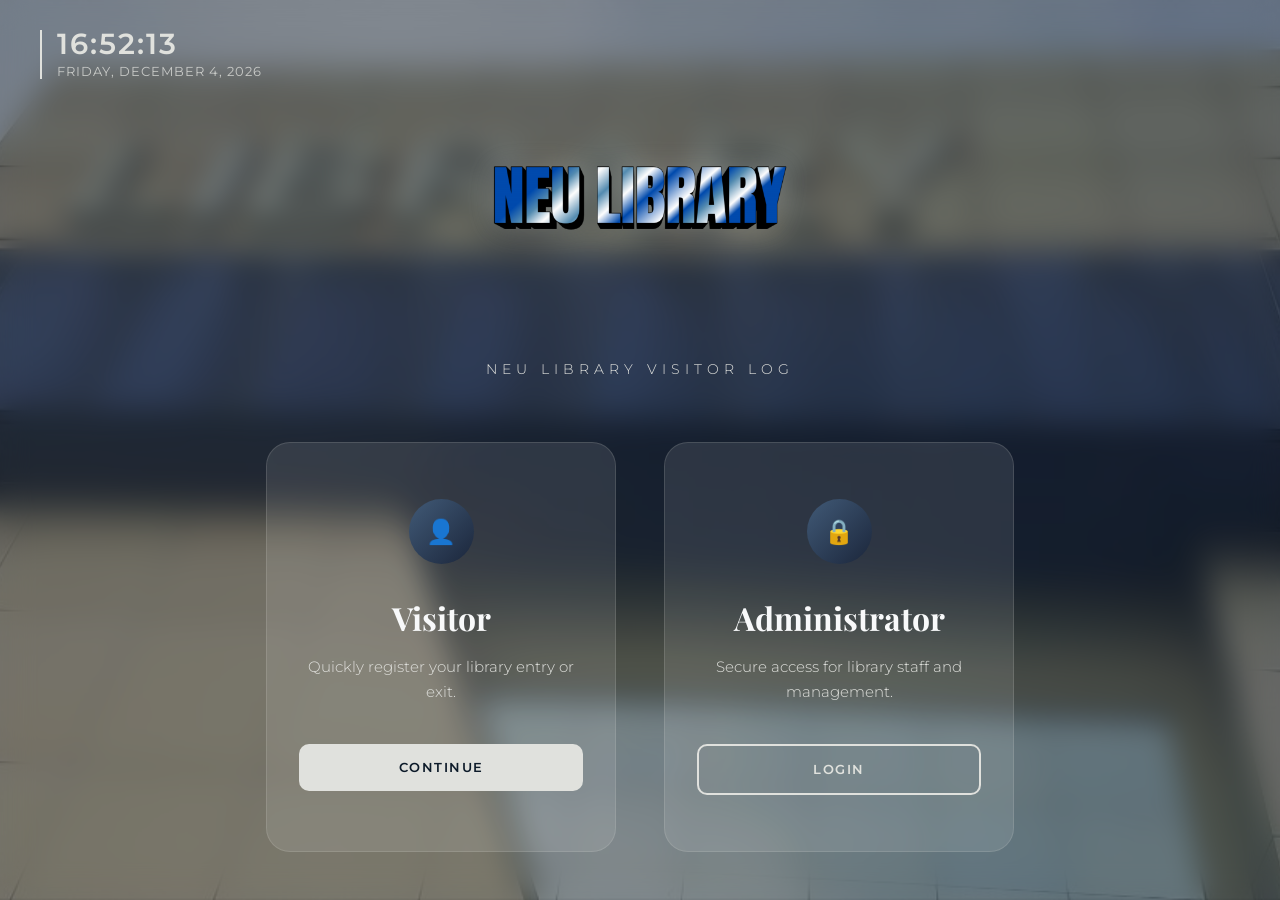
<file: index.html>
<!DOCTYPE html>
<html lang="en">
<head>
    <meta charset="UTF-8">
    <meta name="viewport" content="width=device-width, initial-scale=1.0">
    <title>NEU Library | Visitor Log</title>
    <link href="https://fonts.googleapis.com/css2?family=Montserrat:wght@300;400;600&family=Playfair+Display:ital,wght@0,600;1,600&display=swap" rel="stylesheet">
    <link rel="stylesheet" href="libraryLanding.css">
</head>
<body>
    <div id="datetime-container" class="datetime-display">
        <div id="current-time">00:00:00</div>
        <div id="current-date">Loading date...</div>
    </div>

    <div class="background-container">
        <div class="frosted-overlay"></div>
    </div>

    <main class="landing-content">
        <header class="hero-section">
            <div class="logo-wrapper">
                <img src="images/neuliblogo.png" alt="NEU Library Logo" class="main-logo">
            </div>
            <p class="subtitle">NEU LIBRARY VISITOR LOG</p>
        </header>

        <div class="selection-container">
            <div class="login-card" onclick="navigateTo('visitor')">
                <div class="icon-circle">👤</div>
                <h2 class="card-title">Visitor</h2>
                <p class="card-text">Quickly register your library entry or exit.</p>
                <button class="btn-primary">Continue</button>
            </div>

            <div class="login-card" onclick="navigateTo('admin')">
                <div class="icon-circle">🔒</div>
                <h2 class="card-title">Administrator</h2>
                <p class="card-text">Secure access for library staff and management.</p>
                <button class="btn-outline">Login</button>
            </div>
        </div>
    </main>

    <script src="main.js"></script>
</body>
</html>
</file>
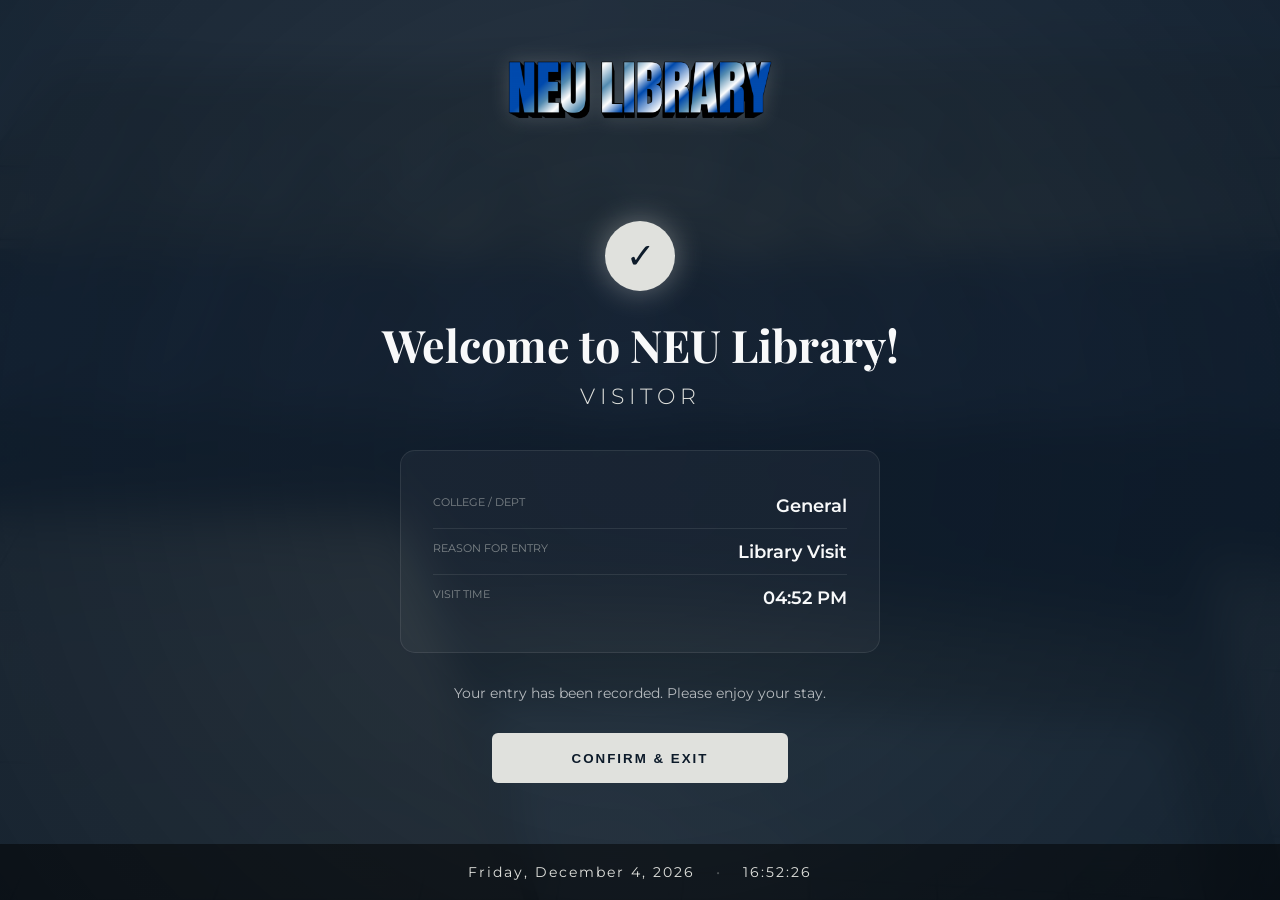
<file: VisitorLogin/visitorEntry.html>
<!DOCTYPE html>
<html lang="en">
<head>
    <meta charset="UTF-8">
    <meta name="viewport" content="width=device-width, initial-scale=1.0">
    <title>Entry Confirmed | NEU Library</title>
    <link href="https://fonts.googleapis.com/css2?family=Montserrat:wght@300;400;600&family=Playfair+Display:ital,wght@0,600;1,600&display=swap" rel="stylesheet">
    <link rel="stylesheet" href="visitorEntry.css">
</head>
<body>
    <header class="logo-header">
        <img src="../images/neuliblogolarge.png" alt="NEU Library Logo" class="centered-logo">
    </header>

    <div class="background-container">
        <div class="frosted-overlay"></div>
    </div>

    <main class="entry-content">
        <div class="status-icon-wrapper">
            <div class="check-icon">✓</div>
        </div>

        <h1 class="welcome-text">Welcome to NEU Library!</h1>
        <h2 id="visitor-name" class="visitor-display">Visitor Name</h2>

        <div class="info-summary">
            <div class="info-item">
                <span class="label">College / Dept</span>
                <span id="display-college" class="value">---</span>
            </div>
            <div class="info-item">
                <span class="label">Reason for Entry</span>
                <span id="display-reason" class="value">---</span>
            </div>
            <div class="info-item">
                <span class="label">Visit Time</span>
                <span id="display-time" class="value">00:00 AM</span>
            </div>
        </div>

        <p class="instruction-text">Your entry has been recorded. Please enjoy your stay.</p>
        
        <button onclick="finishEntry()" class="btn-finish">Confirm & Exit</button>
    </main>

    <footer class="main-footer">
        <div class="footer-clock">
            <span id="current-date">Loading date...</span>
            <span class="dot-separator">•</span>
            <span id="current-time">00:00:00</span>
        </div>
    </footer>

    <script src="../main.js"></script>
    <script src="visitorEntry.js"></script>
</body>
</html>
</file>
<file: libraryLanding.css>
:root {
    --midnight-blue: #0D1B2A;
    --oxford-blue: #1B263B;
    --silver-metallic: #E0E1DD;
    --platinum: #F8F9FA;
    --glass-fill: rgba(255, 255, 255, 0.1);
}

* {
    margin: 0;
    padding: 0;
    box-sizing: border-box;
}

body {
    height: 100vh;
    display: flex;
    justify-content: center;
    align-items: center;
    overflow: hidden;
    background-color: var(--midnight-blue);
    font-family: 'Montserrat', sans-serif;
}

.datetime-display {
    position: absolute;
    top: 30px;
    left: 40px;
    color: var(--silver-metallic);
    z-index: 10;
    text-align: left;
    border-left: 2px solid var(--silver-metallic);
    padding-left: 15px;
}

#current-time {
    font-size: 1.8rem;
    font-weight: 600;
    letter-spacing: 2px;
    line-height: 1;
}

#current-date {
    font-size: 0.8rem;
    text-transform: uppercase;
    letter-spacing: 1px;
    margin-top: 5px;
    opacity: 0.8;
}

.background-container {
    position: fixed;
    top: 0; left: 0;
    width: 100%; height: 100%;
    z-index: -1;
    background: url('images/landingbg.jpg') no-repeat center center/cover;
}

.frosted-overlay {
    width: 100%; height: 100%;
    background: rgba(13, 27, 42, 0.5); 
    backdrop-filter: blur(15px) saturate(120%);
}

.landing-content { text-align: center; z-index: 1; width: 90%; }
.logo-wrapper { margin-bottom: 0.5rem; }
.main-logo { max-width: 300px; height: auto; filter: drop-shadow(0 0 15px rgba(224, 225, 221, 0.2)); }
.subtitle { font-size: 0.9rem; font-weight: 300; letter-spacing: 5px; text-transform: uppercase; color: var(--silver-metallic); margin-bottom: 4rem; }

.selection-container { display: flex; gap: 3rem; justify-content: center; flex-wrap: wrap; }

.login-card {
    background: var(--glass-fill);
    border: 1px solid rgba(224, 225, 221, 0.15);
    padding: 3.5rem 2rem;
    border-radius: 24px;
    width: 350px; /* Slightly wider landing cards too */
    transition: all 0.4s cubic-bezier(0.175, 0.885, 0.32, 1.275);
    cursor: pointer;
}

.login-card:hover { transform: translateY(-12px); background: rgba(255, 255, 255, 0.18); border-color: var(--silver-metallic); box-shadow: 0 20px 40px rgba(0, 0, 0, 0.3); }

.icon-circle {
    background: linear-gradient(135deg, #415A77, #1B263B);
    width: 65px; height: 65px; border-radius: 50%;
    display: flex; align-items: center; justify-content: center;
    margin: 0 auto 2rem; font-size: 1.5rem; color: var(--silver-metallic);
}

.card-title { font-family: 'Playfair Display', serif; font-size: 2rem; color: var(--platinum); margin-bottom: 1rem; }
.card-text { font-size: 0.95rem; color: var(--silver-metallic); margin-bottom: 2.5rem; font-weight: 300; line-height: 1.6; }

button { font-family: 'Montserrat', sans-serif; font-weight: 600; text-transform: uppercase; letter-spacing: 1.5px; font-size: 0.8rem; padding: 1rem; border-radius: 10px; cursor: pointer; width: 100%; transition: 0.3s ease; }
.btn-primary { background-color: var(--silver-metallic); color: var(--midnight-blue); border: none; }
.btn-outline { background: transparent; border: 2px solid var(--silver-metallic); color: var(--silver-metallic); }
.btn-primary:hover { background-color: white; box-shadow: 0 0 20px rgba(255, 255, 255, 0.3); }
.btn-outline:hover { background: var(--silver-metallic); color: var(--midnight-blue); }
</file>
<file: VisitorLogin/visitorEntry.css>
:root {
    --midnight-blue: #0D1B2A;
    --silver-metallic: #E0E1DD;
    --platinum: #F8F9FA;
    --accent-glow: rgba(224, 225, 221, 0.4);
}

* {
    margin: 0;
    padding: 0;
    box-sizing: border-box;
}

body {
    height: 100vh;
    display: flex;
    flex-direction: column;
    background-color: var(--midnight-blue);
    font-family: 'Montserrat', sans-serif;
    color: var(--platinum);
    overflow: hidden;
}

/* CENTERED LOGO HEADER */
.logo-header {
    width: 100%;
    padding: 40px 0 20px;
    display: flex;
    justify-content: center;
    align-items: center;
    z-index: 10;
}

.centered-logo {
    height: 100px; /* Large, centered presence */
    width: auto;
    filter: drop-shadow(0 0 10px rgba(224, 225, 221, 0.2));
}

/* BACKGROUND & FROSTING */
.background-container {
    position: fixed;
    top: 0; left: 0; width: 100%; height: 100%;
    z-index: -1;
    background: url('../images/landingbg.jpg') no-repeat center center/cover;
}

.frosted-overlay {
    width: 100%; height: 100%;
    background: radial-gradient(circle, rgba(13, 27, 42, 0.85) 0%, rgba(13, 27, 42, 0.95) 100%);
    backdrop-filter: blur(20px);
}

/* MAIN CONTENT */
.entry-content {
    flex: 1;
    display: flex;
    flex-direction: column;
    justify-content: center;
    align-items: center;
    text-align: center;
    padding: 20px;
    z-index: 1;
}

.check-icon {
    font-size: 2.2rem;
    color: var(--midnight-blue);
    background: var(--silver-metallic);
    width: 70px;
    height: 70px;
    line-height: 70px;
    border-radius: 50%;
    margin-bottom: 1.5rem;
    box-shadow: 0 0 30px var(--accent-glow);
}

.welcome-text {
    font-family: 'Playfair Display', serif;
    font-size: 2.8rem;
    margin-bottom: 0.5rem;
}

.visitor-display {
    font-size: 1.4rem;
    font-weight: 300;
    color: var(--silver-metallic);
    letter-spacing: 5px;
    text-transform: uppercase;
    margin-bottom: 2.5rem;
}

.info-summary {
    width: 100%;
    max-width: 480px;
    background: rgba(255, 255, 255, 0.04);
    padding: 2rem;
    border-radius: 15px;
    border: 1px solid rgba(224, 225, 221, 0.1);
    margin-bottom: 2rem;
}

.info-item {
    display: flex;
    justify-content: space-between;
    padding: 12px 0;
    border-bottom: 1px solid rgba(224, 225, 221, 0.1);
}

.info-item:last-child { border-bottom: none; }

.label { font-size: 0.7rem; text-transform: uppercase; color: var(--silver-metallic); opacity: 0.5; }
.value { font-size: 1.1rem; font-weight: 600; }

.instruction-text {
    font-size: 0.85rem;
    opacity: 0.7;
    margin-bottom: 2rem;
}

.btn-finish {
    background: var(--silver-metallic);
    color: var(--midnight-blue);
    border: none;
    padding: 1.1rem 5rem;
    font-weight: 600;
    text-transform: uppercase;
    letter-spacing: 2px;
    border-radius: 6px;
    cursor: pointer;
    transition: all 0.3s ease;
}

.btn-finish:hover {
    background: white;
    transform: translateY(-2px);
    box-shadow: 0 8px 15px rgba(0,0,0,0.4);
}

/* FOOTER */
.main-footer {
    padding: 20px;
    background: rgba(0, 0, 0, 0.5);
    display: flex;
    justify-content: center;
    z-index: 1;
}

.footer-clock {
    color: var(--silver-metallic);
    font-size: 0.85rem;
    letter-spacing: 2px;
}

.dot-separator { margin: 0 15px; opacity: 0.3; }
</file>
